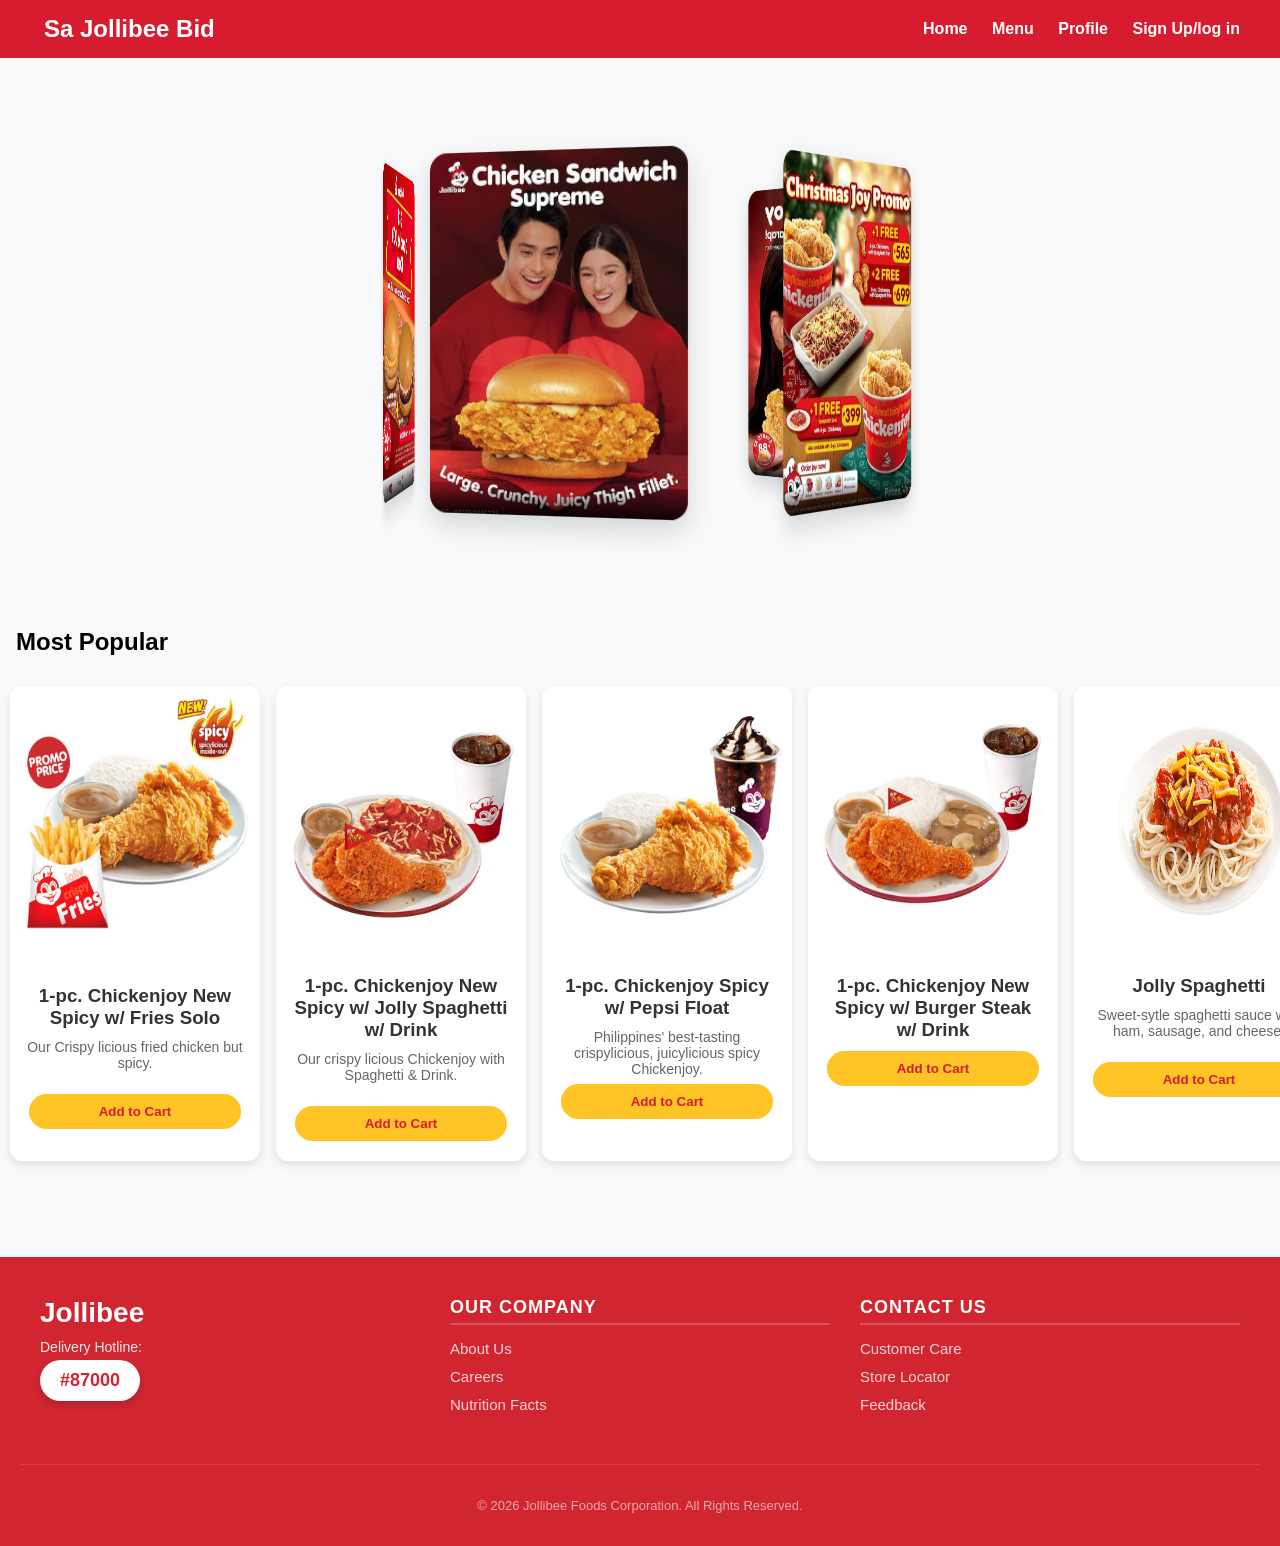
<file: index.html>
<!DOCTYPE html>
<html lang="en">
<head>
   <meta charset="UTF-8">
   <meta name="viewport" content="width=device-width, initial-scale=1.0">
   <title>Jollibee.com</title>
   <link rel="stylesheet" href="style.css">
</head>
<body>
  
  <header>
   <h1 class="text-type" id="jollibee-header"><span class="text-type__cursor"></span></h1>
    <script src="script.js"></script>
   <br>
   <nav>
     <a href="index.html">Home</a>
     <a href="menu.html">Menu</a>
     <a href="profile.html">Profile</a>
     <a href="signinlogin.html">Sign Up/log in</a>
   </nav>
  </header>
 
<div class="promo-gallery-container">
  <div class="circular-gallery" id="galleryTrack"><script src="scripts.js"></script>
    
    <div class="gallery-item" style="--item-index: 0;">
      <img src="promo4.jpeg" alt="Promo 1">
      <span class="gallery-label"></span>
    </div>
    
    <div class="gallery-item" style="--item-index: 1;">
      <img src="promo2.jpeg" alt="Promo 2">
      <span class="gallery-label"></span>
    </div>
    
    <div class="gallery-item" style="--item-index: 2;">
      <img src="promo3.jpeg" alt="Promo 3">
      <span class="gallery-label"></span>
    </div>

    <div class="gallery-item" style="--item-index: 3;">
      <img src="promo5.jpeg" alt="Promo 4">
      <span class="gallery-label"></span>
    </div>

    <div class="gallery-item" style="--item-index: 4;">
      <img src="promo6.jpeg" alt="Promo 5">
      <span class="gallery-label"></span>
    </div>

  </div>
</div>

 <h2 class="menu-heading">Most Popular</h2>
 
  <main class="menu-container1">
 
 <div class="food-card">
   <img src="chicken joy spicy.jpeg" alt="Chickenjoy" class=".food-img" height="280" width="230">
   <h3>1-pc. Chickenjoy New Spicy w/ Fries Solo</h3>
   <p>Our Crispy licious fried chicken but spicy.</p>
   <button class="order-btn">Add to Cart</button>
 </div>
</div>

 <div class="food-card">
   <img src="1.jpeg" alt="Chickenjoy" class=".food-img" height="270" width="245">
   <h3>1-pc. Chickenjoy New Spicy w/ Jolly Spaghetti w/ Drink</h3>
   <p>Our crispy licious Chickenjoy with Spaghetti & Drink.</p>
   <button class="order-btn">Add to Cart</button>
 </div>
</div>
 
  <div class="food-card">
      <img src="chicken joy.jpeg" alt="Chickenjoy" class=".food-img" height="270" width="239">
      <h3>1-pc. Chickenjoy Spicy w/ Pepsi Float</h3>
      <p>Philippines' best-tasting crispylicious, juicylicious spicy Chickenjoy.</p>
      <button class="order-btn">Add to Cart</button>
    </div>
</div>

  <div class="food-card">
     <img src="2.jpeg" alt="Chickenjoy" class=".food-img" height="270" width ="240">
     <h3>1-pc. Chickenjoy New Spicy w/ Burger Steak w/ Drink</h3>
     <button class="order-btn">Add to Cart</button>
   </div>
</div>
 
  <div class="food-card">
      <img src="Jolly spaghetti.jpeg" alt="Jolly Spaghetti" class=".food-img" height="270" width="200">
       <h3>Jolly Spaghetti</h3>
       <p>Sweet-sytle spaghetti sauce with ham, sausage, and cheese.</p>
       <button class="order-btn">Add to Cart</button>
    </div>
 </div>
 
  <div class="food-card">
      <img src="Peach mango pie.jpeg" alt="Side&Deserts" class=".food-img" height="270" width="200">
      <h3>Peach Mango Pie</h3>
      <p>Sweet peaches and luscious mangoes in a crust.</p>
      <button class="order-btn">Add to Cart</button>
      </div>
    </main>
<br>
<br>

<footer class="jollibee-footer">
  <div class="footer-container">
    
    <div class="footer-col">
      <h3 class="footer-logo">Jollibee</h3>
      <p class="hotline-text">Delivery Hotline:</p>
      <a href="tel:#87000" class="hotline-number">#87000</a>
    </div>

    <div class="footer-col">
      <h4>Our Company</h4>
      <ul>
        <li><a href="#">About Us</a></li>
        <li><a href="#">Careers</a></li>
        <li><a href="#">Nutrition Facts</a></li>
      </ul>
    </div>

    <div class="footer-col">
      <h4>Contact Us</h4>
      <ul>
        <li><a href="#">Customer Care</a></li>
        <li><a href="#">Store Locator</a></li>
        <li><a href="#">Feedback</a></li>
      </ul>
    </div>

  </div>

  <div class="footer-bottom">
    <p>&copy; 2026 Jollibee Foods Corporation. All Rights Reserved.</p>
  </div>
</footer>

</body>
</html>
</file>
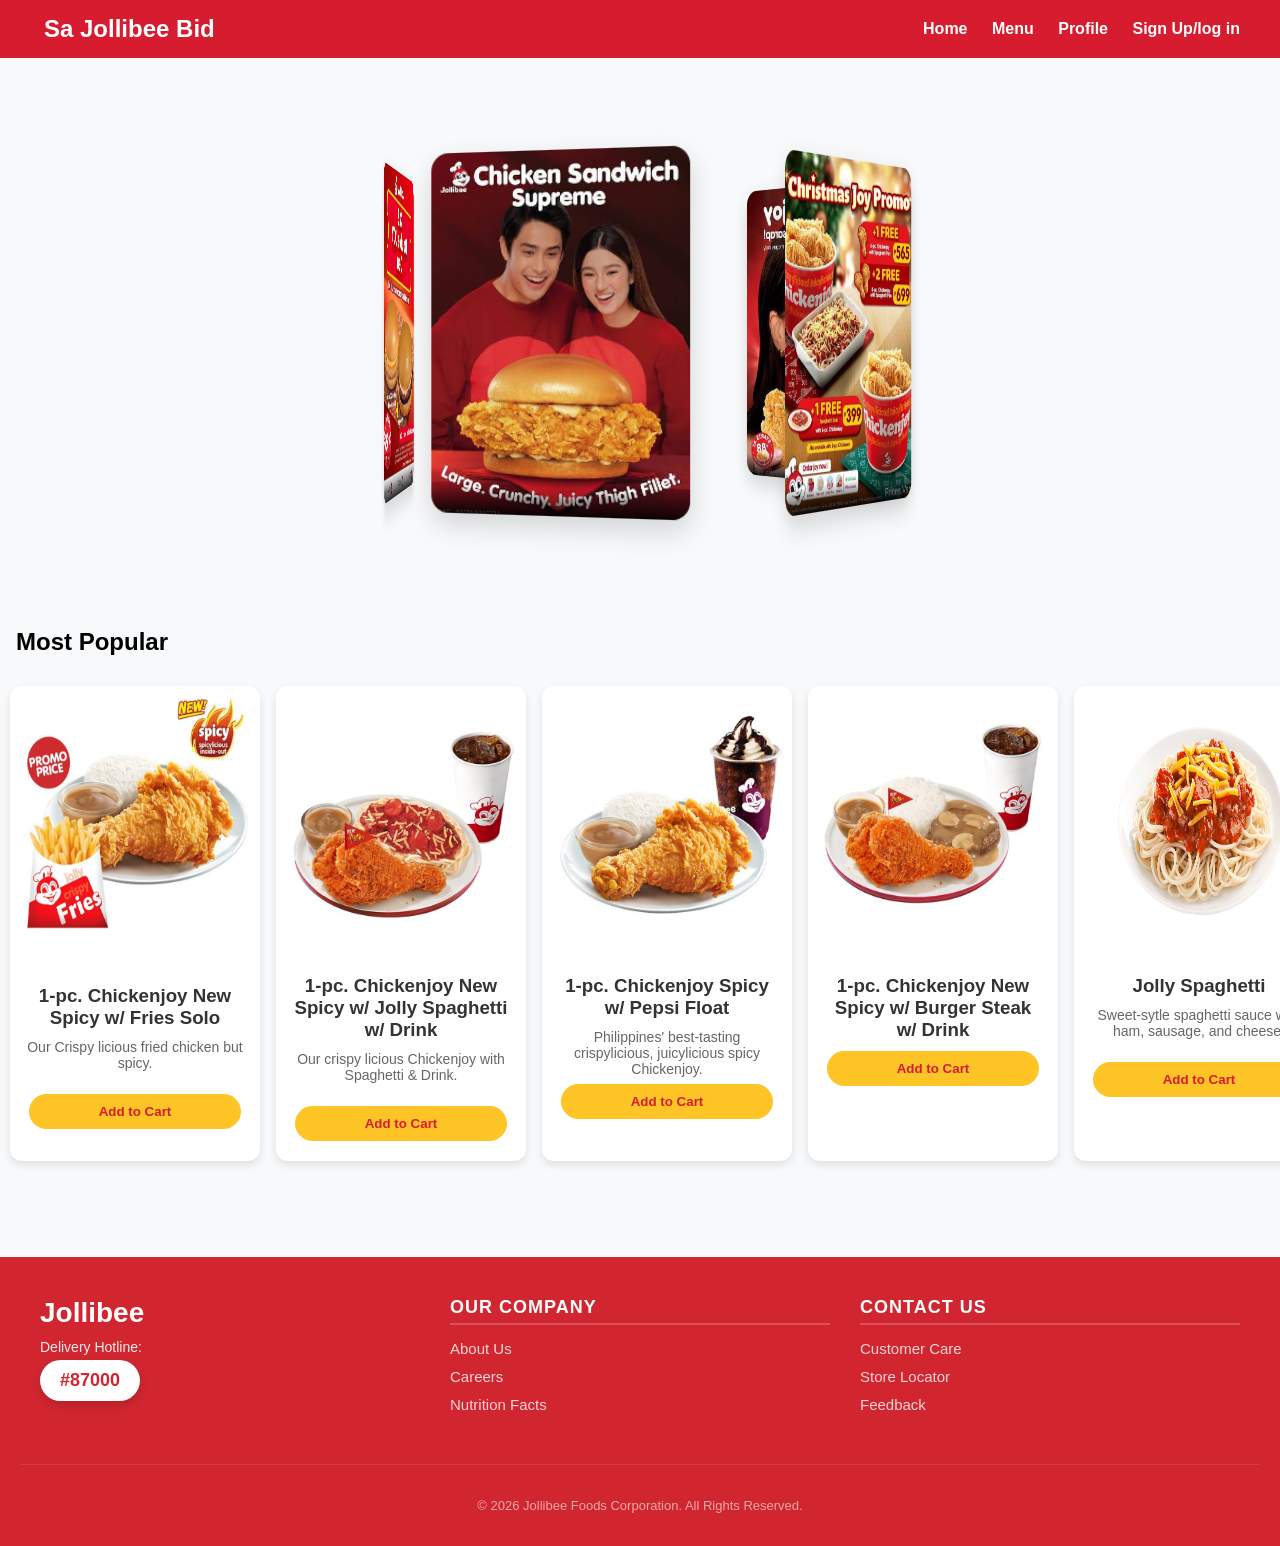
<file: Jollibeewe.html>
<!DOCTYPE html>
<html lang="en">
<head>
   <meta charset="UTF-8">
   <meta name="viewport" content="width=device-width, initial-scale=1.0">
   <title>Jollibee.com</title>
   <link rel="stylesheet" href="style.css">
</head>
<body>
  
  <header>
   <h1 class="text-type" id="jollibee-header"><span class="text-type__cursor"></span></h1>
    <script src="script.js"></script>
   <br>
   <nav>
     <a href="Jollibeewe.html">Home</a>
     <a href="Menu.html">Menu</a>
     <a href="Profile.html">Profile</a>
     <a href="Signinlogin.html">Sign Up/log in</a>
   </nav>
  </header>
 
<div class="promo-gallery-container">
  <div class="circular-gallery" id="galleryTrack"><script src="scripts.js"></script>
    
    <div class="gallery-item" style="--item-index: 0;">
      <img src="promo4.jpeg" alt="Promo 1">
      <span class="gallery-label"></span>
    </div>
    
    <div class="gallery-item" style="--item-index: 1;">
      <img src="promo2.jpeg" alt="Promo 2">
      <span class="gallery-label"></span>
    </div>
    
    <div class="gallery-item" style="--item-index: 2;">
      <img src="promo3.jpeg" alt="Promo 3">
      <span class="gallery-label"></span>
    </div>

    <div class="gallery-item" style="--item-index: 3;">
      <img src="promo5.jpeg" alt="Promo 4">
      <span class="gallery-label"></span>
    </div>

    <div class="gallery-item" style="--item-index: 4;">
      <img src="promo6.jpeg" alt="Promo 5">
      <span class="gallery-label"></span>
    </div>

  </div>
</div>

 <h2 class="menu-heading">Most Popular</h2>
 
  <main class="menu-container1">
 
 <div class="food-card">
   <img src="chicken joy spicy.jpeg" alt="Chickenjoy" class=".food-img" height="280" width="230">
   <h3>1-pc. Chickenjoy New Spicy w/ Fries Solo</h3>
   <p>Our Crispy licious fried chicken but spicy.</p>
   <button class="order-btn">Add to Cart</button>
 </div>
</div>

 <div class="food-card">
   <img src="1.jpeg" alt="Chickenjoy" class=".food-img" height="270" width="245">
   <h3>1-pc. Chickenjoy New Spicy w/ Jolly Spaghetti w/ Drink</h3>
   <p>Our crispy licious Chickenjoy with Spaghetti & Drink.</p>
   <button class="order-btn">Add to Cart</button>
 </div>
</div>
 
  <div class="food-card">
      <img src="chicken joy.jpeg" alt="Chickenjoy" class=".food-img" height="270" width="239">
      <h3>1-pc. Chickenjoy Spicy w/ Pepsi Float</h3>
      <p>Philippines' best-tasting crispylicious, juicylicious spicy Chickenjoy.</p>
      <button class="order-btn">Add to Cart</button>
    </div>
</div>

  <div class="food-card">
     <img src="2.jpeg" alt="Chickenjoy" class=".food-img" height="270" width ="240">
     <h3>1-pc. Chickenjoy New Spicy w/ Burger Steak w/ Drink</h3>
     <button class="order-btn">Add to Cart</button>
   </div>
</div>
 
  <div class="food-card">
      <img src="Jolly spaghetti.jpeg" alt="Jolly Spaghetti" class=".food-img" height="270" width="200">
       <h3>Jolly Spaghetti</h3>
       <p>Sweet-sytle spaghetti sauce with ham, sausage, and cheese.</p>
       <button class="order-btn">Add to Cart</button>
    </div>
 </div>
 
  <div class="food-card">
      <img src="Peach mango pie.jpeg" alt="Side&Deserts" class=".food-img" height="270" width="200">
      <h3>Peach Mango Pie</h3>
      <p>Sweet peaches and luscious mangoes in a crust.</p>
      <button class="order-btn">Add to Cart</button>
      </div>
    </main>
<br>
<br>

<footer class="jollibee-footer">
  <div class="footer-container">
    
    <div class="footer-col">
      <h3 class="footer-logo">Jollibee</h3>
      <p class="hotline-text">Delivery Hotline:</p>
      <a href="tel:#87000" class="hotline-number">#87000</a>
    </div>

    <div class="footer-col">
      <h4>Our Company</h4>
      <ul>
        <li><a href="#">About Us</a></li>
        <li><a href="#">Careers</a></li>
        <li><a href="#">Nutrition Facts</a></li>
      </ul>
    </div>

    <div class="footer-col">
      <h4>Contact Us</h4>
      <ul>
        <li><a href="#">Customer Care</a></li>
        <li><a href="#">Store Locator</a></li>
        <li><a href="#">Feedback</a></li>
      </ul>
    </div>

  </div>

  <div class="footer-bottom">
    <p>&copy; 2026 Jollibee Foods Corporation. All Rights Reserved.</p>
  </div>
</footer>

</body>
</html>
</file>
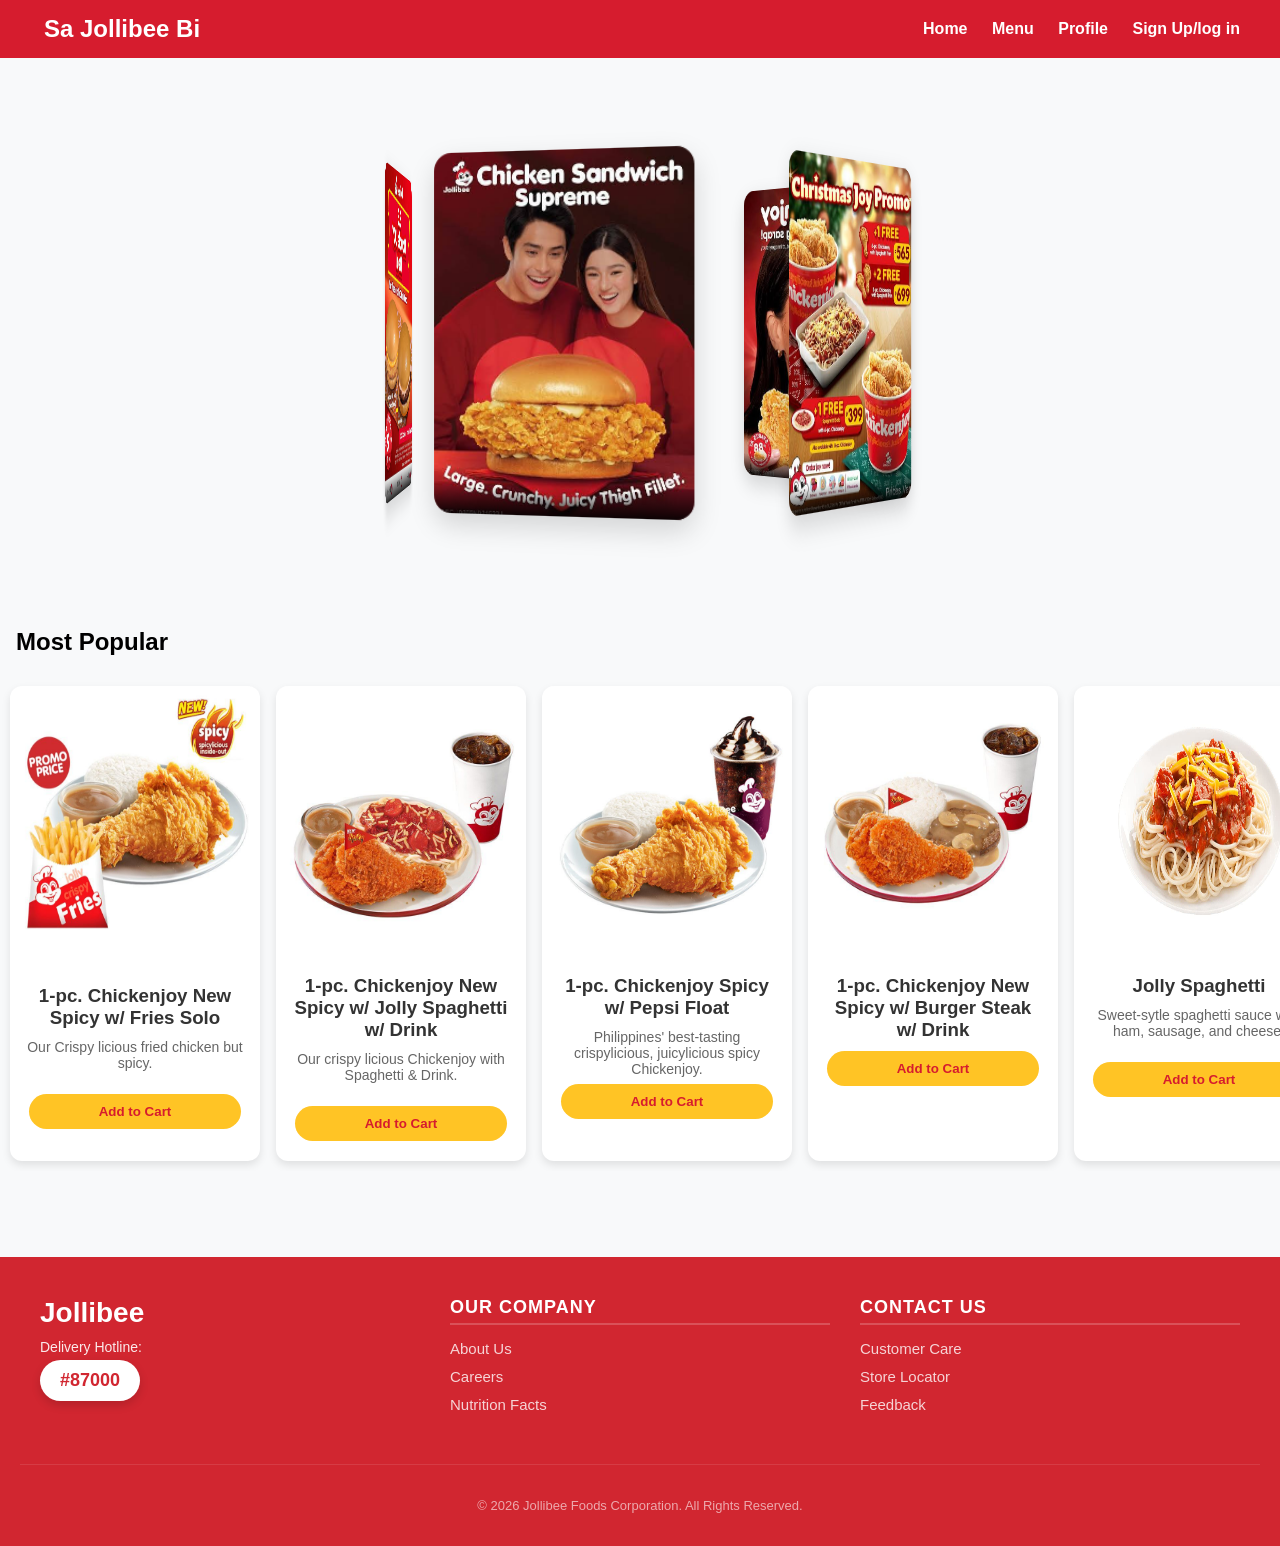
<file: jollibeewe.html>
<!DOCTYPE html>
<html lang="en">
<head>
   <meta charset="UTF-8">
   <meta name="viewport" content="width=device-width, initial-scale=1.0">
   <title>Jollibee.com</title>
   <link rel="stylesheet" href="style.css">
</head>
<body>
  
  <header>
   <h1 class="text-type" id="jollibee-header"><span class="text-type__cursor"></span></h1>
    <script src="script.js"></script>
   <br>
   <nav>
     <a href="jollibeewe.html">Home</a>
     <a href="menu.html">Menu</a>
     <a href="profile.html">Profile</a>
     <a href="signinlogin.html">Sign Up/log in</a>
   </nav>
  </header>
 
<div class="promo-gallery-container">
  <div class="circular-gallery" id="galleryTrack"><script src="scripts.js"></script>
    
    <div class="gallery-item" style="--item-index: 0;">
      <img src="promo4.jpeg" alt="Promo 1">
      <span class="gallery-label"></span>
    </div>
    
    <div class="gallery-item" style="--item-index: 1;">
      <img src="promo2.jpeg" alt="Promo 2">
      <span class="gallery-label"></span>
    </div>
    
    <div class="gallery-item" style="--item-index: 2;">
      <img src="promo3.jpeg" alt="Promo 3">
      <span class="gallery-label"></span>
    </div>

    <div class="gallery-item" style="--item-index: 3;">
      <img src="promo5.jpeg" alt="Promo 4">
      <span class="gallery-label"></span>
    </div>

    <div class="gallery-item" style="--item-index: 4;">
      <img src="promo6.jpeg" alt="Promo 5">
      <span class="gallery-label"></span>
    </div>

  </div>
</div>

 <h2 class="menu-heading">Most Popular</h2>
 
  <main class="menu-container1">
 
 <div class="food-card">
   <img src="chicken joy spicy.jpeg" alt="Chickenjoy" class=".food-img" height="280" width="230">
   <h3>1-pc. Chickenjoy New Spicy w/ Fries Solo</h3>
   <p>Our Crispy licious fried chicken but spicy.</p>
   <button class="order-btn">Add to Cart</button>
 </div>
</div>

 <div class="food-card">
   <img src="1.jpeg" alt="Chickenjoy" class=".food-img" height="270" width="245">
   <h3>1-pc. Chickenjoy New Spicy w/ Jolly Spaghetti w/ Drink</h3>
   <p>Our crispy licious Chickenjoy with Spaghetti & Drink.</p>
   <button class="order-btn">Add to Cart</button>
 </div>
</div>
 
  <div class="food-card">
      <img src="chicken joy.jpeg" alt="Chickenjoy" class=".food-img" height="270" width="239">
      <h3>1-pc. Chickenjoy Spicy w/ Pepsi Float</h3>
      <p>Philippines' best-tasting crispylicious, juicylicious spicy Chickenjoy.</p>
      <button class="order-btn">Add to Cart</button>
    </div>
</div>

  <div class="food-card">
     <img src="2.jpeg" alt="Chickenjoy" class=".food-img" height="270" width ="240">
     <h3>1-pc. Chickenjoy New Spicy w/ Burger Steak w/ Drink</h3>
     <button class="order-btn">Add to Cart</button>
   </div>
</div>
 
  <div class="food-card">
      <img src="Jolly spaghetti.jpeg" alt="Jolly Spaghetti" class=".food-img" height="270" width="200">
       <h3>Jolly Spaghetti</h3>
       <p>Sweet-sytle spaghetti sauce with ham, sausage, and cheese.</p>
       <button class="order-btn">Add to Cart</button>
    </div>
 </div>
 
  <div class="food-card">
      <img src="Peach mango pie.jpeg" alt="Side&Deserts" class=".food-img" height="270" width="200">
      <h3>Peach Mango Pie</h3>
      <p>Sweet peaches and luscious mangoes in a crust.</p>
      <button class="order-btn">Add to Cart</button>
      </div>
    </main>
<br>
<br>

<footer class="jollibee-footer">
  <div class="footer-container">
    
    <div class="footer-col">
      <h3 class="footer-logo">Jollibee</h3>
      <p class="hotline-text">Delivery Hotline:</p>
      <a href="tel:#87000" class="hotline-number">#87000</a>
    </div>

    <div class="footer-col">
      <h4>Our Company</h4>
      <ul>
        <li><a href="#">About Us</a></li>
        <li><a href="#">Careers</a></li>
        <li><a href="#">Nutrition Facts</a></li>
      </ul>
    </div>

    <div class="footer-col">
      <h4>Contact Us</h4>
      <ul>
        <li><a href="#">Customer Care</a></li>
        <li><a href="#">Store Locator</a></li>
        <li><a href="#">Feedback</a></li>
      </ul>
    </div>

  </div>

  <div class="footer-bottom">
    <p>&copy; 2026 Jollibee Foods Corporation. All Rights Reserved.</p>
  </div>
</footer>

</body>
</html>
</file>
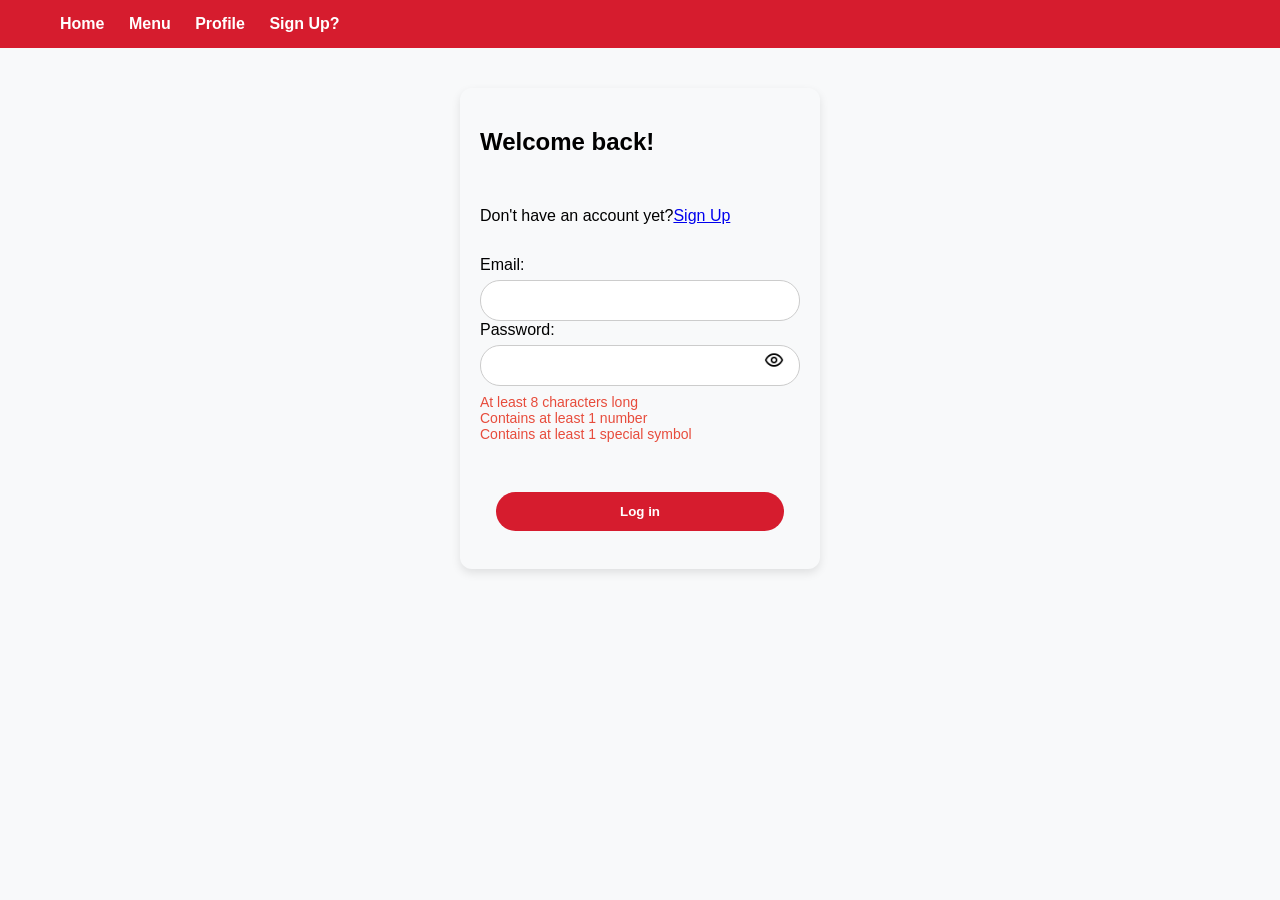
<file: login.html>
<!DOCTYPE html>
<html>
<head>
  <meta charset="UTF-8">
  <meta name="viewport" content="width=device-width, initial-scale=1.0">
  <title>Jollibee.com</title>
  <link rel="stylesheet" href="style.css">
</head>
<body>
  
 <header>
  <nav>
    <a href="index.html">Home</a>
    <a href="menu.html">Menu</a>
    <a href="profile.html">Profile</a>
    <a href="signinlogin.html">Sign Up?</a>
  </nav>
 </header> 
  
  <div class="login-container">
    <div class="login-form">
    <h2>Welcome back!</h2>
    <p>Don't have an account yet?<a href="Signinlogin.html">Sign Up</a></p>
    
<form id="jollibeeLoginForm">
  <div class="login-input">
    <label for="emailInput">Email:</label>
    <input type="email" id="emailInput" required>
<br>
<label for="passwordInput">Password:</label>
<div class="password-wrapper">
    <input type="password" id="passwordInput" required>
    <button type="button" id="togglePassword" class="toggle-eye"><img src="eye.png" height="20" width="20"></button>
</div>

<ul id="passwordRequirements" class="requirements-list">
    <li id="reqLength" class="invalid">At least 8 characters long</li>
    <li id="reqNumber" class="invalid">Contains at least 1 number</li>
    <li id="reqSymbol" class="invalid">Contains at least 1 special symbol</li>
</ul>
<br>
<br>
    <button type="submit" class="login-btn">Log in</button>
 <script src="loginsecurity.js"></script>
</form>
  <br>
  
</body>
</html>
</file>
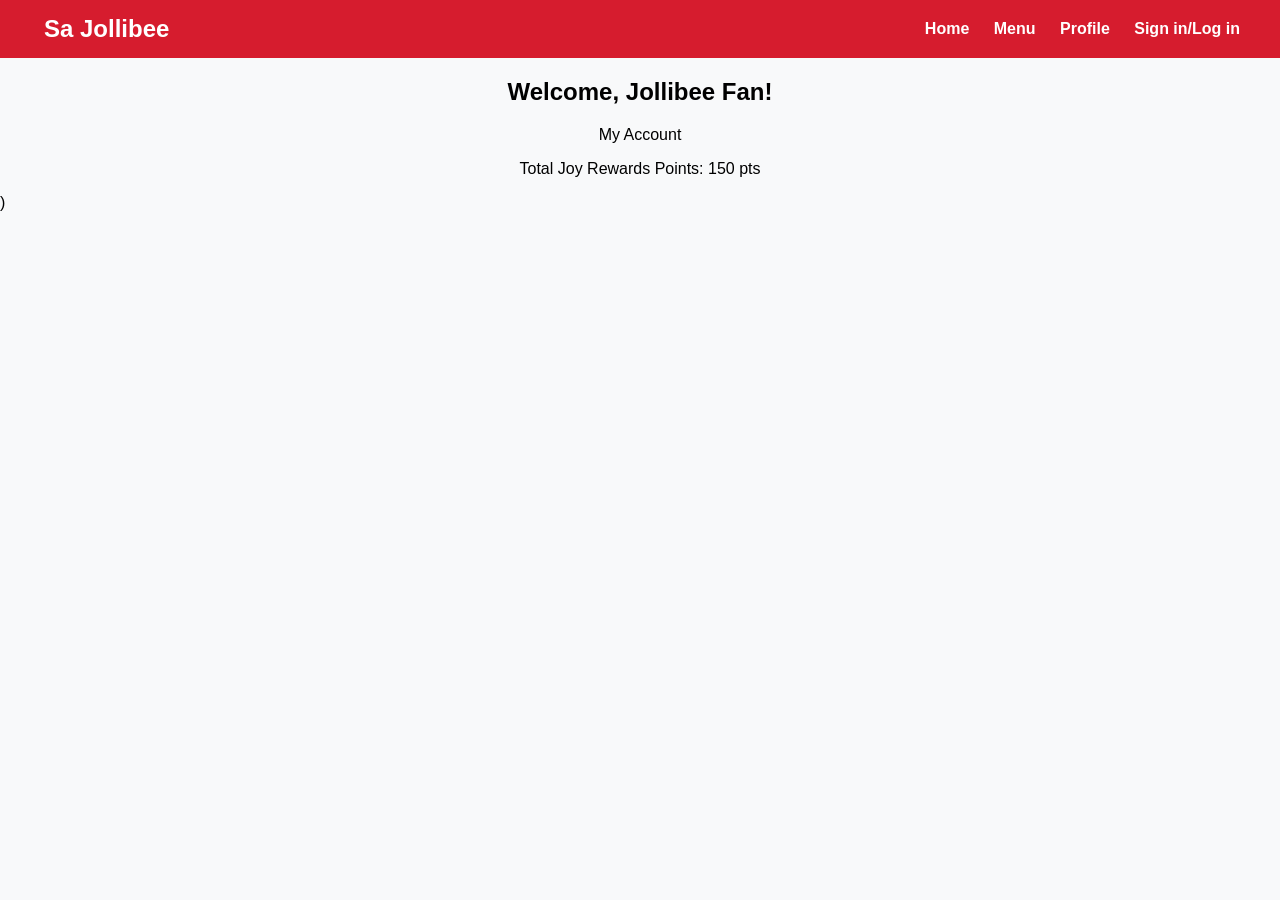
<file: profile.html>
<!DOCTYPE html>
<html lang="en">
  <head>
    <meta charset="UTF-8">
    <meta name="viewport" content="width=device-width, initial-scale=1.0">
   <title>Jollibee.com</title>
   <link rel="stylesheet" href="style.css">
</html>
<body>
  
  <header>
     <h1 class="text-type" id="jollibee-header"><span class="text-type__cursor"></span></h1>
    <script src="script.js"></script>
 <br>
  <nav>
      <a href="index.html">Home</a>
      <a href="menu.html">Menu</a>
      <a href="profile.html">Profile </a>
      <a href="signinlogin.html">Sign in/Log in</a>
  </nav>
  </header>
  
  <main style="text-align: center; pdding: 50px;">
    <h2>Welcome, Jollibee Fan!</h2>
    <p>My Account</p>
    <p>Total Joy Rewards Points: 150 pts</p>
  </main>

</body>
</html>)
</file>
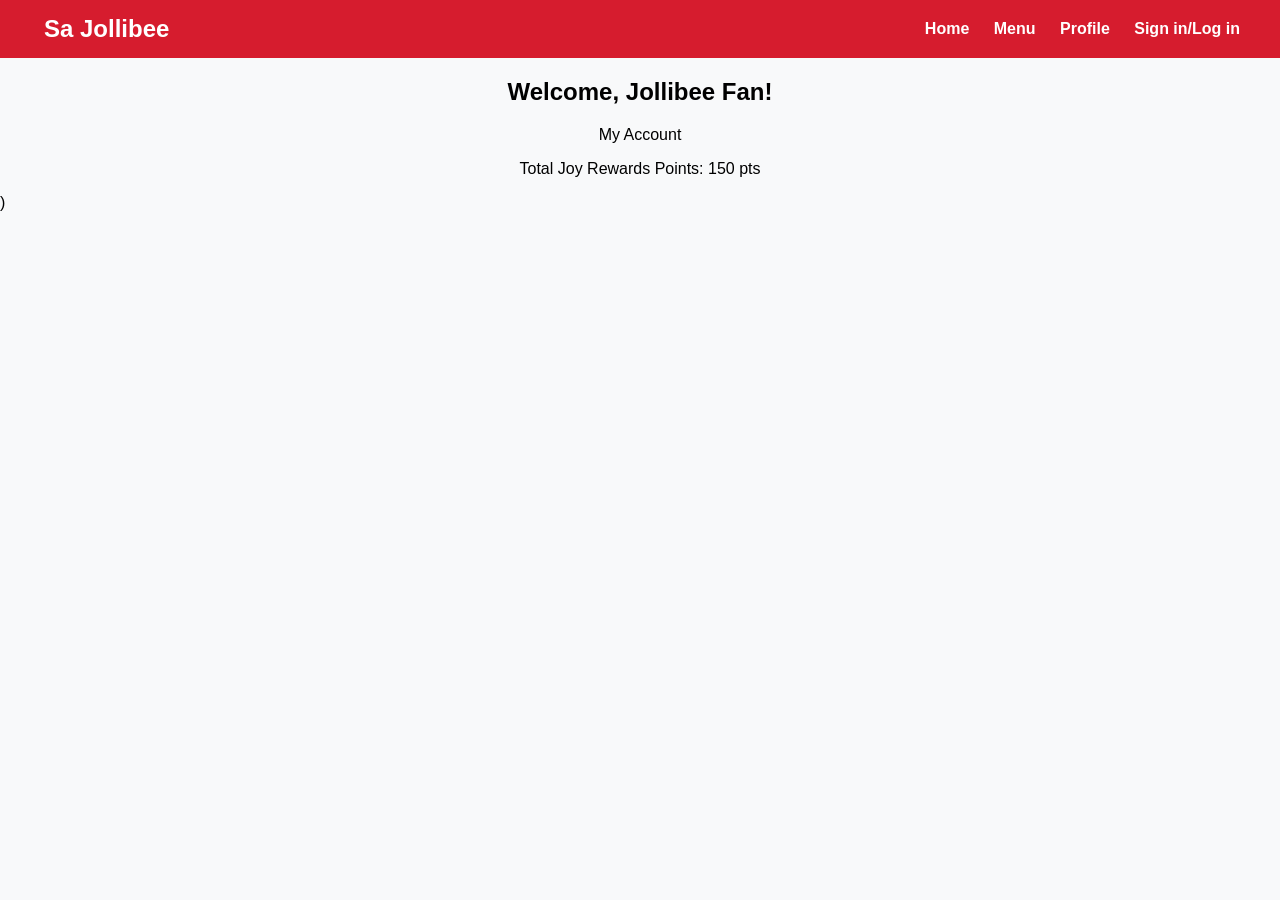
<file: Profile.html>
<!DOCTYPE html>
<html lang="en">
  <head>
    <meta charset="UTF-8">
    <meta name="viewport" content="width=device-width, initial-scale=1.0">
   <title>Jollibee.com</title>
   <link rel="stylesheet" href="style.css">
</html>
<body>
  
  <header>
     <h1 class="text-type" id="jollibee-header"><span class="text-type__cursor"></span></h1>
    <script src="script.js"></script>
 <br>
  <nav>
      <a href="Jollibeewe.html">Home</a>
      <a href="Menu.html">Menu</a>
      <a href="Profile.html">Profile </a>
      <a href="Signinlogin.html">Sign in/Log in</a>
  </nav>
  </header>
  
  <main style="text-align: center; pdding: 50px;">
    <h2>Welcome, Jollibee Fan!</h2>
    <p>My Account</p>
    <p>Total Joy Rewards Points: 150 pts</p>
  </main>

</body>
</html>)
</file>
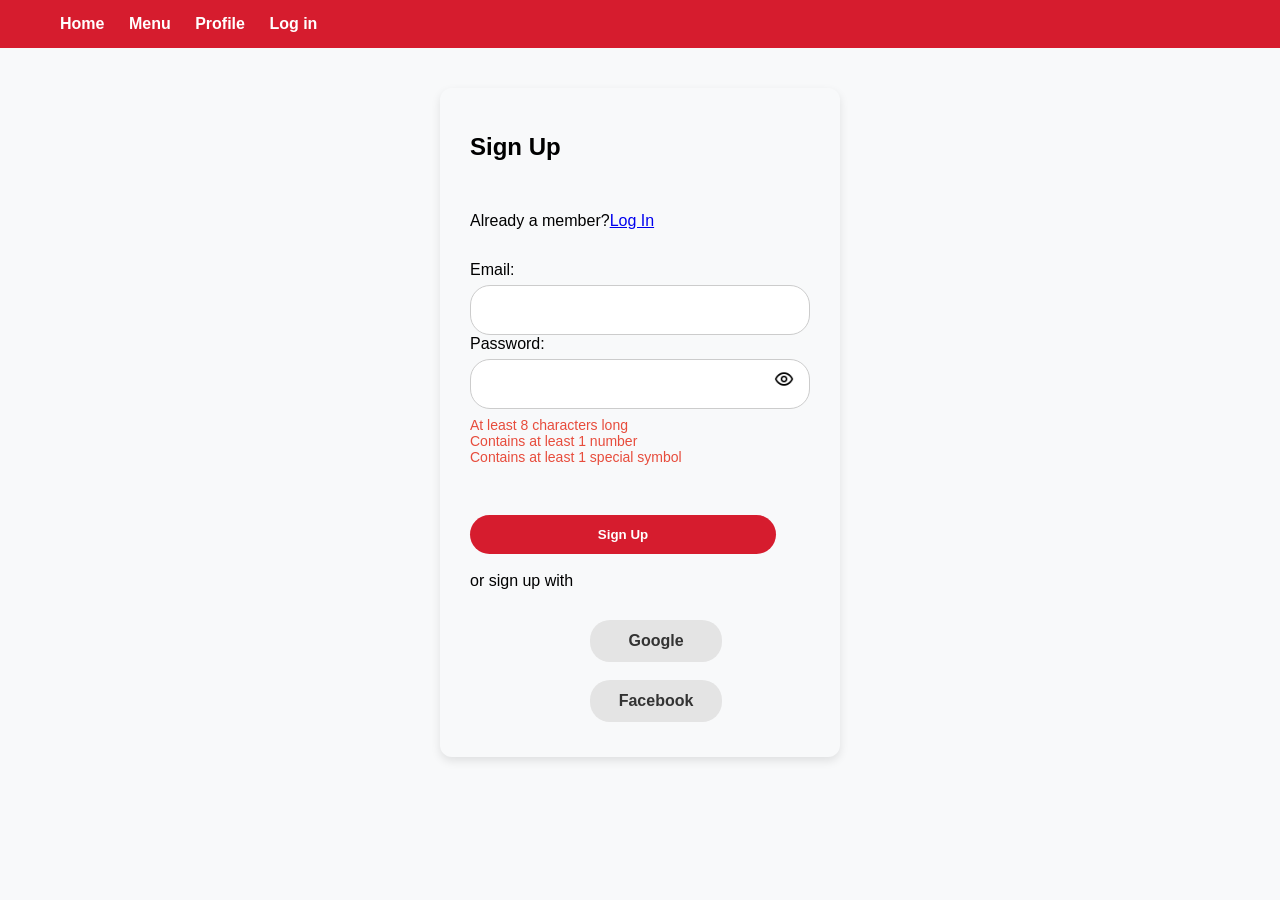
<file: signinlogin.html>
<!DOCTYPE html>
<html>
  <head>
    <meta charset="UTF-8">
    <meta name="viewport" content="width=device-width, initial-scale=1.0">
    <title>Jollibee.com</title>
    <link rel="stylesheet" href="style.css">
  </head>
  <body>
 
<header>
 <nav>
   <a href="index.html">Home</a>
   <a href="menu.html">Menu</a>
   <a href="profile.html">Profile</a>
   <a href="login.html">Log in</a>
 </nav>
</header>
 
<div  class="signin-container">
  <div class="signin-form">
    <h2>Sign Up</h2>
    <p class="subtitle">Already a member?<a href="login.html">Log In</a></p>
  

<form id="jollibeeSignupForm">
  <div class="input-group1">
    <label for="emailInput">Email:</label>
    <input type="email" id="emailInput" required>
<br>
<label for="passwordInput">Password:</label>
<div class="password-wrapper">
    <input type="password" id="passwordInput" required>
    <button type="button" id="togglePassword" class="toggle-eye"><img src="eye.png" height="20" width="20"></button>
</div>

<ul id="passwordRequirements" class="requirements-list">
    <li id="reqLength" class="invalid">At least 8 characters long</li>
    <li id="reqNumber" class="invalid">Contains at least 1 number</li>
    <li id="reqSymbol" class="invalid">Contains at least 1 special symbol</li>
</ul>
<br>
<br>
    <button type="submit" class="signup-btn">Sign Up</button>
 <script src="security.js"></script>
</form>
    <br>
    <div class="divider">
      <span>or sign up with</span>
    </div>
    
    <div class="social-login">
      <a href="https://www.google.com" class="btn-google">Google</a>
      <br>
      <a href="https://www.facebook.com" class="btn-fb">Facebook</a>
     </div>
     </div>
   </div> 
 
  </body>
</html>
</file>
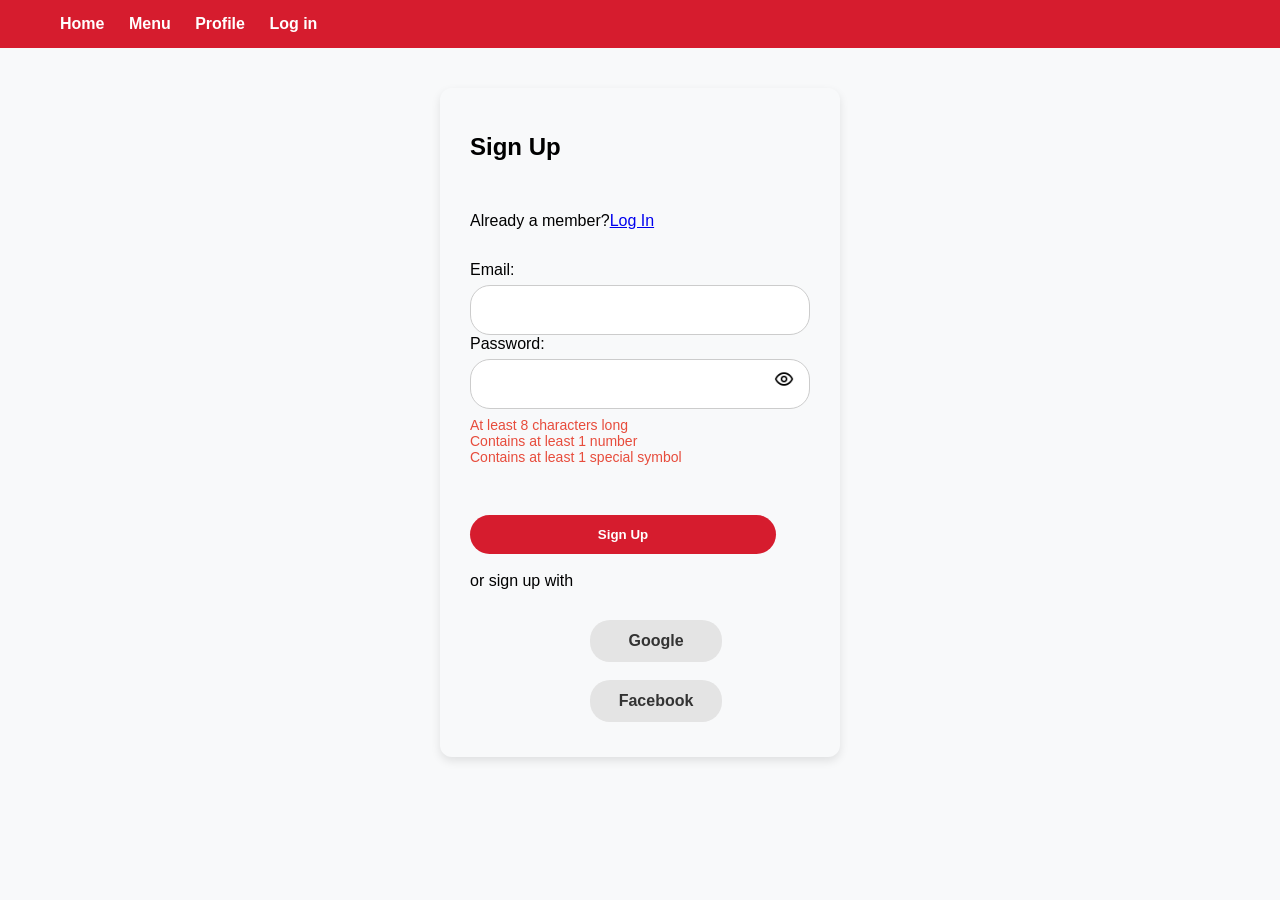
<file: Signinlogin.html>
<!DOCTYPE html>
<html>
  <head>
    <meta charset="UTF-8">
    <meta name="viewport" content="width=device-width, initial-scale=1.0">
    <title>Jollibee.com</title>
    <link rel="stylesheet" href="style.css">
  </head>
  <body>
 
<header>
 <nav>
   <a href="Jollibeewe.html">Home</a>
   <a href="Menu.html">Menu</a>
   <a href="Profile.html">Profile</a>
   <a href="login.html">Log in</a>
 </nav>
</header>
 
<div  class="signin-container">
  <div class="signin-form">
    <h2>Sign Up</h2>
    <p class="subtitle">Already a member?<a href="login.html">Log In</a></p>
  

<form id="jollibeeSignupForm">
  <div class="input-group1">
    <label for="emailInput">Email:</label>
    <input type="email" id="emailInput" required>
<br>
<label for="passwordInput">Password:</label>
<div class="password-wrapper">
    <input type="password" id="passwordInput" required>
    <button type="button" id="togglePassword" class="toggle-eye"><img src="eye.png" height="20" width="20"></button>
</div>

<ul id="passwordRequirements" class="requirements-list">
    <li id="reqLength" class="invalid">At least 8 characters long</li>
    <li id="reqNumber" class="invalid">Contains at least 1 number</li>
    <li id="reqSymbol" class="invalid">Contains at least 1 special symbol</li>
</ul>
<br>
<br>
    <button type="submit" class="signup-btn">Sign Up</button>
 <script src="security.js"></script>
</form>
    <br>
    <div class="divider">
      <span>or sign up with</span>
    </div>
    
    <div class="social-login">
      <a href="https://www.google.com" class="btn-google">Google</a>
      <br>
      <a href="https://www.facebook.com" class="btn-fb">Facebook</a>
     </div>
     </div>
   </div> 
 
  </body>
</html>
</file>
<file: style.css>
body {
  font-family: 'Arial', Sans-Serif;
  background-color: #f8f9fa;
  margin: 0;
  padding: 0;
}

header {
  background-color: #D61C2E;
  color: white;
  padding: 15px 40px;
  display: flex;
  justify-content: space-between;
  align-items: center;
}

header h1 {
  margin: 0;
  font-size: 24px;
}

.text-type {
  display: inline-block;
  white-space: pre-wrap;
}

.text-type__cursor {
  margin-left: 0.25rem;
  display: inline-block;
  animation: blink 1s infinite;
}

@keyframes blink {
  0%, 100% { opacity: 1; }
  50% { opacity: 0; }
}

.text-type__cursor--hidden {
  display: none;
}

header nav a {
  color: white;
  text-decoration: none;
  margin-left: 20px;
  font-weight: bold;
}

header nav a:hover {
  text-decoration: underline;
}

@media (max-width: 768px) {
    .menu-container1 {
        display: flex;
        overflow-x: scroll;
        gap: 20px;
        padding: 40px;
    }
}

.menu-container1 {
  display: flex;
  flex-direction: row; 
  overflow-x: auto;  
  scroll-behavior: smooth;
  gap: 16px; 
  padding: 10px;
}

.food-card {
  background-color: white;
  width: 280px;
  border-radius: 12px;
  box-shadow: 0 4px 8px rgba(0,0,0,0.1);
  text-align: center;
  transition: transform 0.3s ease, box-shadow 0.3s ease;
  overflow: hidden;
  padding: 0 0 20px 0;
  flex: 0 0 250px;
  white-space: normal;
}

.food-card:hover {
  transform: translateY(-5px);
  box-shadow: 0 8px 20px rgba(0, 0, 0, 0.15);
}

.food-img {
  width: 100%;
  height: 160px;
  object-fit: contain;
  background-color: #ffffff;
  margin: 0;
}

.food-card h3 {
  color: #333;
  margin: 15px 15px 10px 15px;
}

.food-card p {
  color: #666;
  font-size: 14px;
  height: 40px;
  margin: 0 15px 15px 15px;
}

.order-btn {
  background-color: #FFC425;
  color: #D61C2E;
  font-weight: bold;
  border: none;
  padding: 10px 25px;
  border-radius: 20px;
  cursor: pointer;
  width: 85%;
  margin: 0 auto;
}

.order-btn:hover {
  background-color: #e5b020;
}

@media (max-width: 768px) {
  header {
    flex-direction: column;
    text-align: center;
    padding: 20px;
  }
  
  header h1 {
    font-size: 20px;
    margin-bottom: 10px;
  }
  
  header nav {
    display: flex;
    gap: 15px;
    margin: 0;
  }
  
  header nav a {
    margin: 0;
  }
}

.signin-container {
  max-width: 340px;
  margin: 40px auto;
  padding: 25px 30px;
  border-radius: 12px;
  box-shadow: 0 4px 10px rgba(0, 0, 0, 0.1);
}

.signin-form {
  display: flex;
  flex-direction: column;
  gap: 15px;
}

.input-group1 input {
  width: 100%;
  border: 1px solid #ccc;
  height: 50px;
  border-radius: 20px;
  margin-top: 6px;
  box-sizing: border-box;
  padding: 12px;
}

.requirements-list {
    list-style-type: none;
    padding: 0;
    margin-top: 8px;
    font-size: 14px;
}

.requirements-list li.invalid {
    color: #e74c3c;
}

.requirements-list li.valid {
    color: #2ecc71;
}

.password-wrapper {
    position: relative;
    display: flex;
    align-items: center;
}

.password-wrapper input {
    width: 100%;
    padding-right: 40px;
}

.toggle-eye {
    position: absolute;
    right: 10px;
    background: none;
    border: none;
    cursor: pointer;
    font-size: 16px;
}

.signup-btn {
  width: 90%;
  background-color: #D61C2E;
  border: none;
  border-radius: 20px;
  padding: 12px 20px;
  font-weight: bold;
  color: white;
  display: block;
  margin-top: auto;
  align-self: center;
}

.login-container {
  max-width: 320px;
  margin: 40px auto;
  padding: 20px;
  border-radius: 12px;
  box-shadow: 0 4px 10px rgba(0, 0, 0, 0.1);
}

.login-form {
  display: flex;
  flex-direction: column;
  gap: 15px;
}

.login-input input {
  width: 100%;
  border: 1px solid #ccc;
  height: auto;
  border-radius: 20px;
  margin-top: 6px;
  box-sizing: border-box;
  padding: 12px;
}

.login-btn {
 width: 90%;
 background-color: #D61C2E;
 border: none;
 border-radius: 20px;
 padding: 12px 15px;
 font-weight: bold;
 color: white;
 margin: 0 auto;
 display: block;
}

.social-login {
  display: flex;
  flex-direction: column;
  text-align: center;
  gap: 12px;
  margin-top: 20px;
  padding: 10px 16px;
  text-decoration: none;
  text-align: center;
  border-radius: 20px;
  width: 100%;
  display: block;
}

.btn-fb {
  width: 30%;
  background-color: #e4e4e4;
  border: none;
  border-radius: 20px;
  padding: 12px 15px;
  font-weight: bold;
  color: #333;
  margin: 0 auto;
  display: block;
  text-decoration: none;
}

.btn-google {
  width: 30%;
  background-color: #e4e4e4;
  border: none;
  border-radius: 20px;
  padding: 12px 15px;
  font-weight: bold;
  color: #333;
  margin: 0 auto;
  display: block;
  text-decoration: none;
}

.chicken-group, .burgers-group, .breakfast-group, .sides&deserts-group {
  display: flex;
  flex-direction: column;
  gap: 20px;
  margin-bottom: 40px;
}

.card-row {
  display: flex;
  overflow-x: auto;
  gap: 15px;
  padding: 10px 15px;
  white-space: nowrap;
}

.promo-gallery-container {
  height: 480px;
  width: 100%;
  position: relative;
  overflow: hidden;
  background-color: #f8f9fa;
  display: flex;
  justify-content: center;
  align-items: center;
  perspective: 1200px; 
}

.circular-gallery {
  width: 200px;     
  height: 270px; 
  position: relative;
  transform-style: preserve-3d;
  transition: transform 0.2s ease-out;
  cursor: grab;
}

.circular-gallery:active {
  cursor: grabbing;
}

.gallery-item {
  position: absolute;
  width: 100%;
  height: 100%;
  left: 0;
  top: 0;
  border-radius: 16px;
  overflow: hidden;
  box-shadow: 0 10px 25px rgba(0,0,0,0.15);
  transform: rotateY(calc(var(--item-index) * 72deg)) translateZ(180px);
}

.gallery-item img {
  width: 100%;
  height: 100%;
  object-fit: cover;
  pointer-events: none;
  user-select: none;
}

.gallery-label {
  position: absolute;
  bottom: 0;
  left: 0;
  width: 100%;
  padding: 12px;
  background: linear-gradient(transparent, rgba(0,0,0,0.85));
  color: #ffffff;
  font-family: Arial, sans-serif;
  font-weight: bold;
  font-size: 15px;
  text-align: center;
}

@media (min-width: 992px) {
  .promo-gallery-container {
    height: 550px;
    perspective: 1800px; 
  }
  
  .circular-gallery {
    width: 240px;  
    height: 320px;
  }
  
  .gallery-item {
    transform: rotateY(calc(var(--item-index) * 72deg)) translateZ(240px);
  }
}


.jollibee-footer {
  background-color: #D12630;
  color: #ffffff;
  padding: 40px 20px 20px 20px;
  font-family: Arial, sans-serif;
  margin-top: 50px; 
}

.footer-container {
  max-width: 1200px;
  margin: 0 auto;
  display: flex;
  flex-direction: column;
  gap: 30px;
}

.footer-col h3.footer-logo {
  font-size: 28px;
  margin: 0 0 10px 0;
  font-weight: bold;
}

.footer-col h4 {
  font-size: 18px;
  margin: 0 0 15px 0;
  border-bottom: 2px solid rgba(255, 255, 255, 0.2);
  padding-bottom: 5px;
  text-transform: uppercase;
  letter-spacing: 1px;
}

.footer-col ul {
  list-style: none;
  padding: 0;
  margin: 0;
}

.footer-col ul li {
  margin-bottom: 10px;
}

.footer-col ul li a {
  color: rgba(255, 255, 255, 0.8);
  text-decoration: none;
  font-size: 15px;
  transition: color 0.2s ease;
}

.footer-col ul li a:hover {
  color: #ffc107; 
}

.hotline-text {
  margin: 10px 0 5px 0;
  font-size: 14px;
  color: rgba(255, 255, 255, 0.9);
}

.hotline-number {
  display: inline-block;
  background-color: #ffffff;
  color: #D12630;
  padding: 10px 20px;
  border-radius: 25px;
  font-weight: bold;
  font-size: 18px;
  text-decoration: none;
  box-shadow: 0 4px 10px rgba(0,0,0,0.15);
}

.footer-bottom {
  text-align: center;
  margin-top: 40px;
  padding-top: 20px;
  border-top: 1px solid rgba(255, 255, 255, 0.1);
  font-size: 13px;
  color: rgba(255, 255, 255, 0.6);
}

@media (min-width: 768px) {
  .footer-container {
    flex-direction: row; 
    justify-content: space-between;
  }
  
  .footer-col {
    flex: 1;
  }
}

.menu-heading {
  padding-left: 1rem;
  padding-right: 1rem;
}
</file>
